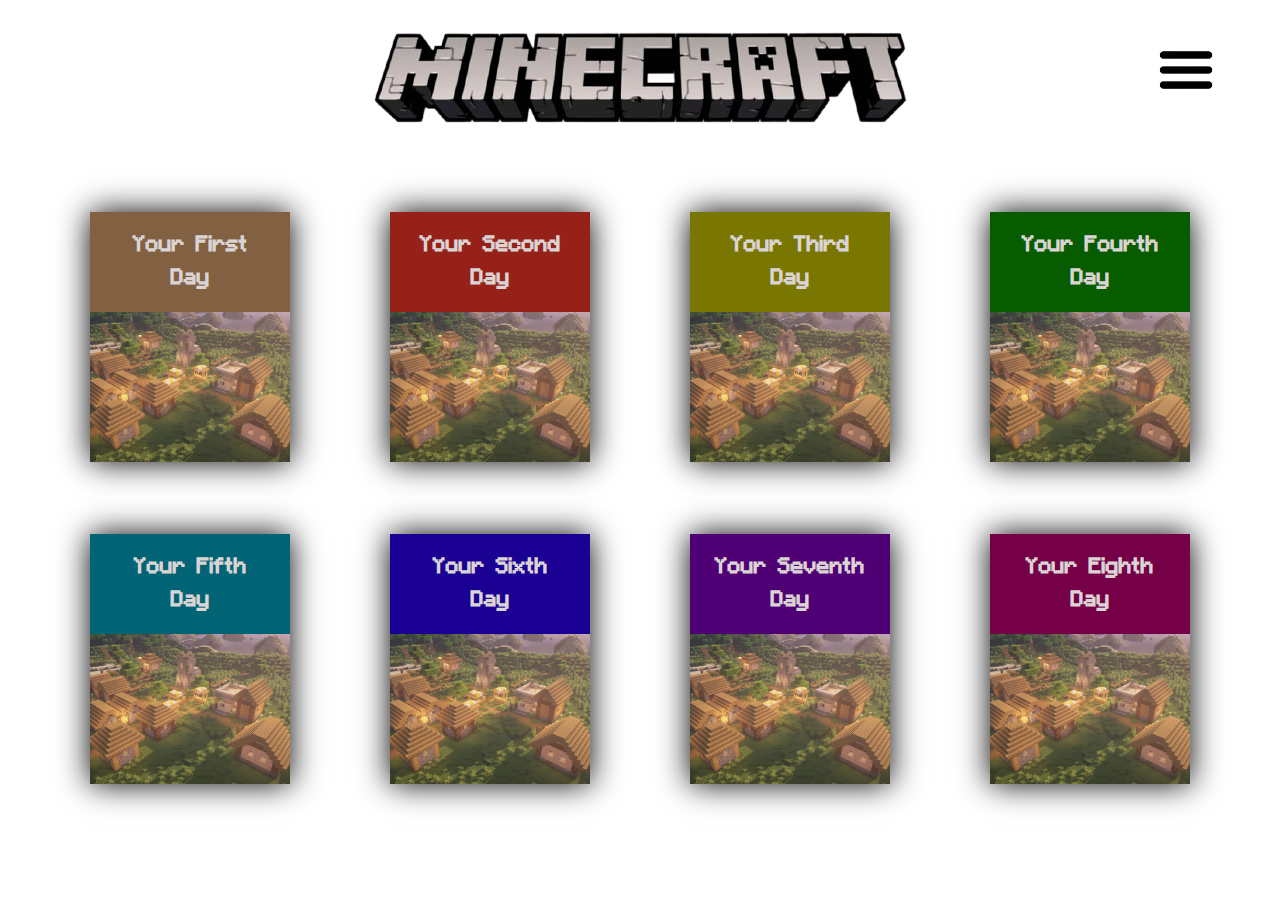
<file: index.html>
<!DOCTYPE html>
<html lang="en">

<head>
    <meta charset="UTF-8">
    <meta name="viewport" content="width=device-width, initial-scale=1.0">
    <link rel="stylesheet" href="main.css" type="text/css">
    <script src="main.js" defer></script>
    <title>Minecraft</title>
</head>

<body>

    <heading>
        <img src="minecraft-logo.png" alt"logo">
    </heading>

    <form>
        <input type="checkbox" id="hamburger">
        <label for="hamburger" id="labelHam"><img src="../ham_simple.png" alt="hamburger"></label>
    
    <ul id="navul">
        <li><a href="#" id="home">Home</a></li>
        <li id="pagesHover">
            <form id="frm">
                <input type="checkbox" id="chkpg">
            <a><label for="chkpg">Pages
                </label> </a>
                <div id="pages">
                    <a href="#">First Day</a>
                    <a href="#">Second Day</a>
                    <a href="#">Third Day</a>
                    <a href="#">Fourth Day</a>
                    <a href="#">Fifth Day</a>
                    <a href="#">Sixth Day</a>
                    <a href="#">Seventh Day</a>
                </div>
            </form>
        </li>
        <li><a href="#">Stats</a></li>
        <li><a href="#">Contacts</a></li>
    </ul>
</form>
    
    <main>

        <section id="row1">
            <div class="card" id="first">
                <h4>Your First<br>Day</h4>
                <img src="myfirstday.jpg" alt="card picture">
            </div>
            <div class="card" id="second">
                <h4>Your Second<br>Day</h4>
                <img src="myfirstday.jpg" alt="card picture">
            </div>
            <div class="card" id="third">
                <h4>Your Third<br>Day</h4>
                <img src="myfirstday.jpg" alt="card picture">
            </div>
            <div class="card" id="forth">
                <h4>Your Fourth<br>Day</h4>
                <img src="myfirstday.jpg" alt="card picture">
            </div>
        </section>

        <section id="row2">
            <div class="card" id="fifth">
                <h4>Your Fifth<br>Day</h4>
                <img src="myfirstday.jpg" alt="card picture">
            </div>
            <div class="card" id="sixth">
                <h4>Your Sixth<br>Day</h4>
                <img src="myfirstday.jpg" alt="card picture">
            </div>
            <div class="card" id="seventh">
                <h4>Your Seventh<br>Day</h4>
                <img src="myfirstday.jpg" alt="card picture">
            </div>
            <div class="card" id="eighth">
                <h4>Your Eighth<br>Day</h4>
                <img src="myfirstday.jpg" alt="card picture">
            </div>
        </section>

    </main>
</body>

</html>
</file>
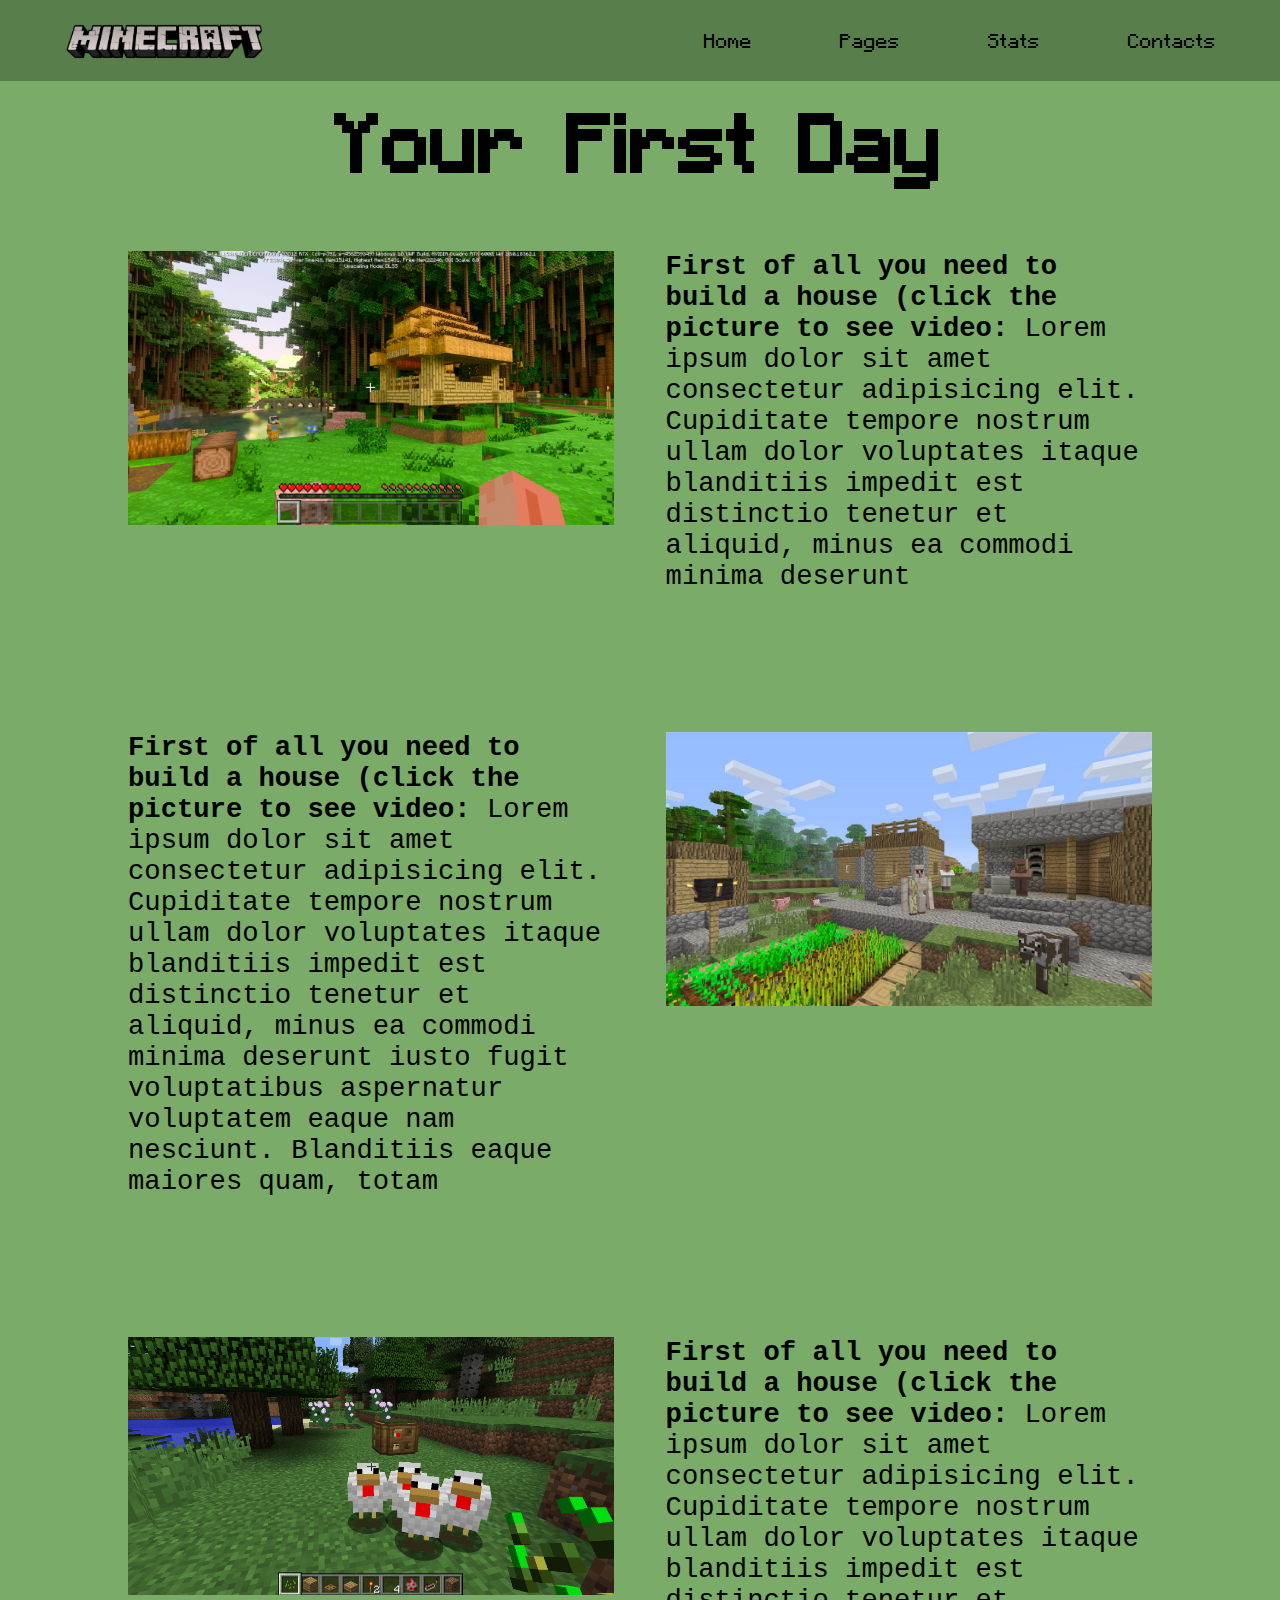
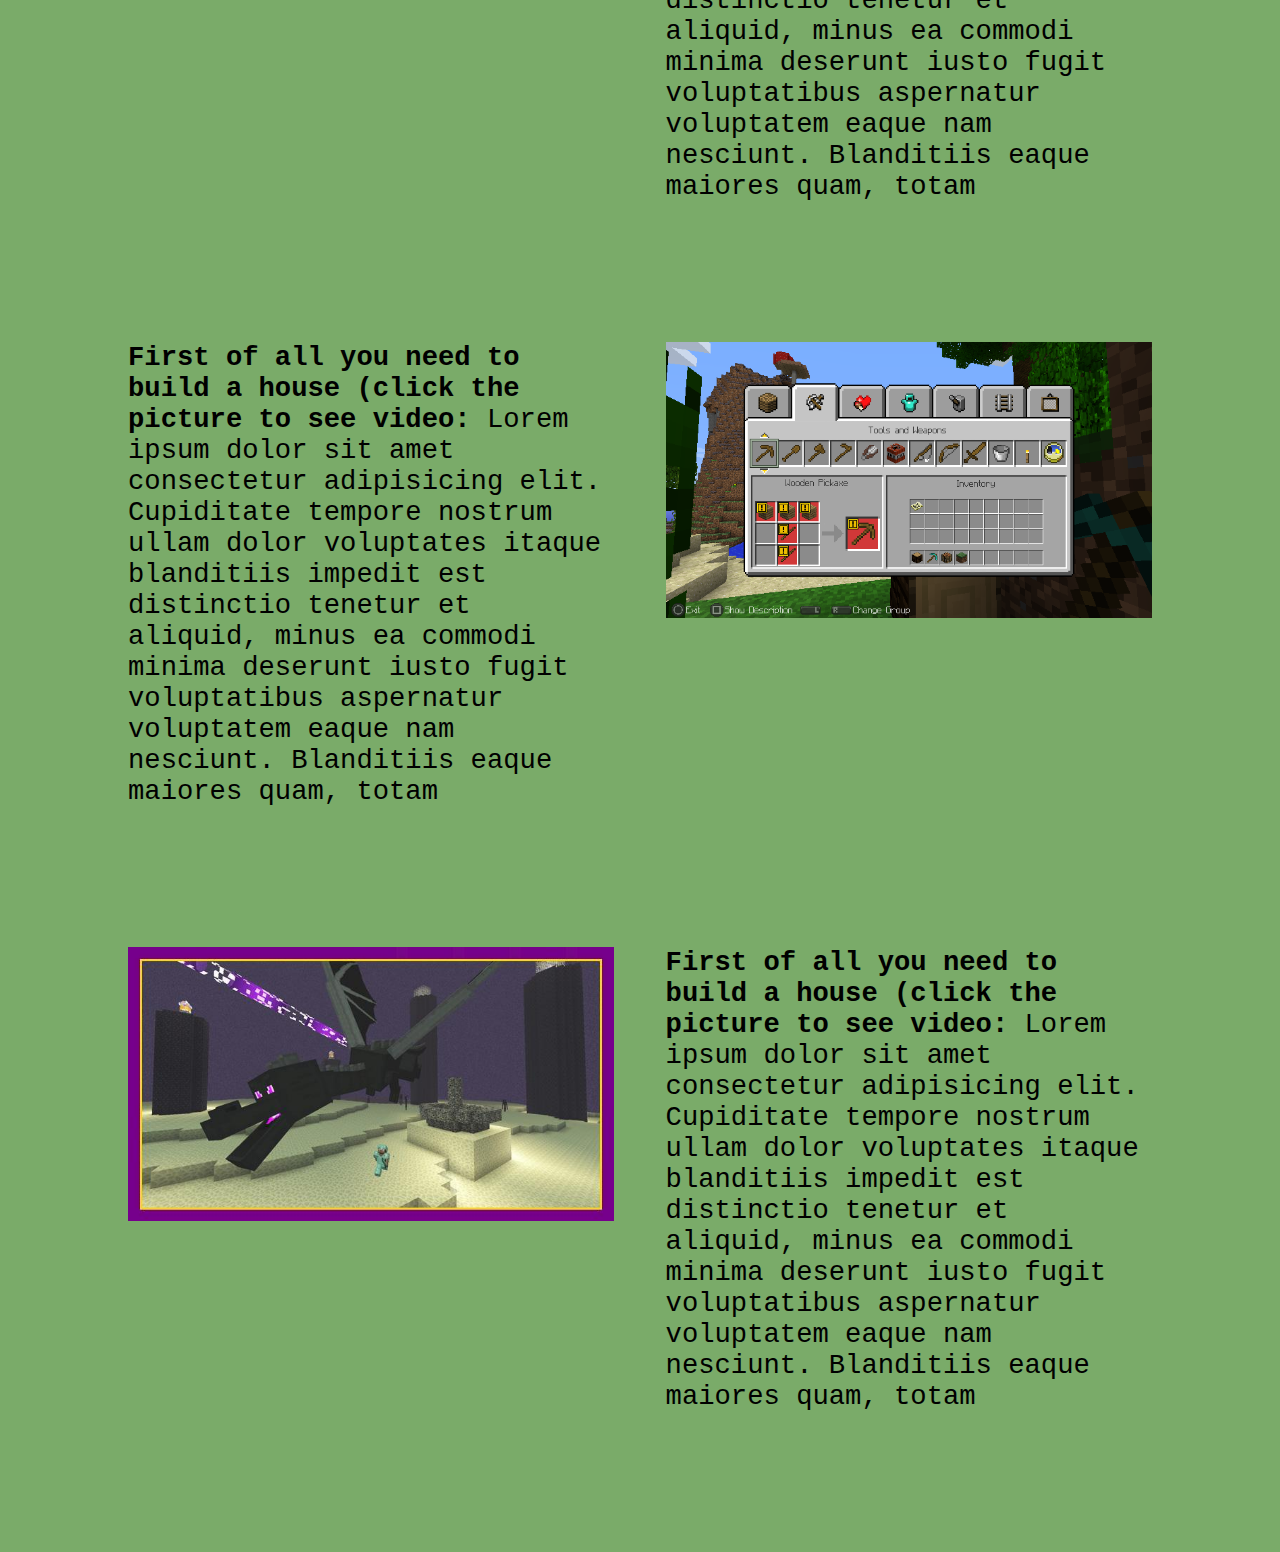
<file: pages/first.html>
<!DOCTYPE html>
<html lang="ru">

<head>
    <meta charset="UTF-8">
    <meta name="viewport" content="width=device-width initial-scale=1.0">
    <link rel="stylesheet" href="page.css" type="text/css">
    <script src="page.js" defer></script>
    <title>First Day</title>
</head>

<body>

    <nav>
        <div id="image"><img src="../minecraft-logo.png" alt="logo"></div>
        
        <form>
            <input type="checkbox" id="hamburger">
            <label for="hamburger" id="labelHam"><img src="../ham_simple.png" alt="hamburger"></label>
        
        <ul id="navul">
            <li><a href="#" id="home">Home</a></li>
            <li id="pagesHover">
                <form id="frm">
                    <input type="checkbox" id="chkpg">
                <a><label for="chkpg">Pages
                    </label> </a>
                    <div id="pages">
                        <a href="#">First Day</a>
                        <a href="#">Second Day</a>
                        <a href="#">Third Day</a>
                        <a href="#">Fourth Day</a>
                        <a href="#">Fifth Day</a>
                        <a href="#">Sixth Day</a>
                        <a href="#">Seventh Day</a>
                    </div>
                </form>
            </li>
            <li><a href="#">Stats</a></li>
            <li><a href="#">Contacts</a></li>
        </ul>
    </form>
    </nav>
    <main>
        <h2>Your First Day</h2>
        <section class="row">
            <div>
                <img src="../house.jpg" alt="house">
            </div>
            <div>
                <p><b>First of all you need to build a house (click the picture to see video:</b>
                    Lorem ipsum dolor sit amet consectetur adipisicing elit. Cupiditate tempore nostrum ullam dolor
                    voluptates itaque blanditiis impedit est distinctio tenetur et aliquid, minus ea commodi minima
                    deserunt
                    
                </p>
            </div>
        </section>
        <section class="row">
            <div>
                <p><b>First of all you need to build a house (click the picture to see video:</b>
                    Lorem ipsum dolor sit amet consectetur adipisicing elit. Cupiditate tempore nostrum ullam dolor
                    voluptates itaque blanditiis impedit est distinctio tenetur et aliquid, minus ea commodi minima
                    deserunt
                    iusto fugit voluptatibus aspernatur voluptatem eaque nam nesciunt. Blanditiis eaque maiores quam,
                    totam
                </p>
            </div>
            <div>
                <img src="../garden.jpg" alt="garden">
            </div>
        </section>
        <section class="row">
            <div>
                <img src="../chicken.png" alt="chicken" >
            </div>
            <div>
                <p><b>First of all you need to build a house (click the picture to see video:</b>
                    Lorem ipsum dolor sit amet consectetur adipisicing elit. Cupiditate tempore nostrum ullam dolor
                    voluptates itaque blanditiis impedit est distinctio tenetur et aliquid, minus ea commodi minima
                    deserunt
                    iusto fugit voluptatibus aspernatur voluptatem eaque nam nesciunt. Blanditiis eaque maiores quam,
                    totam
                </p>
            </div>
        </section>
        <section class="row">
            <div>
                <p><b>First of all you need to build a house (click the picture to see video:</b>
                    Lorem ipsum dolor sit amet consectetur adipisicing elit. Cupiditate tempore nostrum ullam dolor
                    voluptates itaque blanditiis impedit est distinctio tenetur et aliquid, minus ea commodi minima
                    deserunt
                    iusto fugit voluptatibus aspernatur voluptatem eaque nam nesciunt. Blanditiis eaque maiores quam,
                    totam
                </p>
            </div>
            <div>
                <img src="../sword.png" alt="sword" >
            </div>
        </section>
        <section class="row">
            <div>
                <img src="../dragon.jpg" alt="dragon" >
            </div>
            <div>
                <p><b>First of all you need to build a house (click the picture to see video:</b>
                    Lorem ipsum dolor sit amet consectetur adipisicing elit. Cupiditate tempore nostrum ullam dolor
                    voluptates itaque blanditiis impedit est distinctio tenetur et aliquid, minus ea commodi minima
                    deserunt
                    iusto fugit voluptatibus aspernatur voluptatem eaque nam nesciunt. Blanditiis eaque maiores quam,
                    totam
                </p>
            </div>
        </section>
    </main>
</body>

</html>
</file>
<file: main.css>
* {
    margin: 0;
    padding: 0;
    box-sizing: border-box;
}

@font-face {
    font-family: myFont;
    src:  url(Minecraft.ttf);
}

body {
    overflow: scroll;
}

#backg {
    position: fixed;
    height: 100vh;
    z-index: -1;
}

#backg img {
    object-fit: cover;
}

::-webkit-scrollbar {
    width: 0px;
    background: transparent;
}

heading {
    width: 100%;
    display: flex;
    justify-content: center;
    align-items: center;
    margin: 20px 0;
    height: 100px;
}

heading img {
    margin: auto 0;
}

#labelHam {
    display: flex;
    align-items: center;
    height: 100px;
}

#labelHam img {
    height: 60px;
}

#hamburger{
    display: none;
}

#navul li a {
    text-decoration: none;
    color: black;
    font-family: myFont;
    font-size: 2em;
}

#navul li a:hover {
    color: rgb(2, 2, 177);
    font-weight: 700;
}

#pages, #chkpg {
   display: none;
}

#navul {
    display: none; 
}

#navul li {
    width: 100%;
    border-bottom: 1px solid black;
    text-align: center;
    height: 35px;
}

#hamburger:checked ~ #navul {
    position: absolute;
    list-style-type: none;
    top: 90px;
    right: -5vw;       
    animation: hamburChecked 0.7s ease-in-out;
    display: flex;
    flex-direction: column;
    align-items: center;
    justify-content: start;
    width: 20vw;
    height: calc(100vh - 90px);
    background-color: #587e4b;
 }

 @keyframes hamburChecked {
     0% {right: -25vw;}
     100% {right: -5vw;}
 }
 
 #chkpg:checked ~ #pages {
    position: absolute;
    display: flex;
    flex-direction: column;
    width: 20vw;
    left: 0vw;
    background-color: #6d9660;
    animation: pagesAnime 0.7s ease-in-out;
    top: 69px;;
    bottom: 0px;
}

@keyframes pagesAnime {
    0% {left: 20vw}
    100% {left: 0vw}
}

#pages a {
    border-bottom: 1px solid black;
    padding-left: 1vw;
}

form {
    position: absolute;
    top: 20px;
    right: 5vw;
}

main {
    margin: 0 auto;
    width: 1100px;
    display: flex;
    flex-wrap: wrap;
    flex-direction: column;
    justify-content: space-between;
    align-items: center;
}

#row1, #row2 {
    display: flex;
    flex-wrap: wrap;
    width: 100%;
    height: 100%;
    justify-content: space-between;
}

#row2 {
    margin-top: 0px;
}

.card {
    height: 250px;
    max-width: 200px;
    margin-top: 8vh;
    display: flex;
    flex-direction: column;
    justify-content: space-between;
    box-shadow: 0 0 30px black;
    transition: transform 0.7s;
}

#first {
    background-color: #826143;
}

#second {
    background-color: #962119;
}

#third {
    background-color: #7a7602;
}

#forth {
    background-color: #085c00;
}

#fifth {
    background-color: #006475;
}

#sixth {
    background-color: #1b0094;
}

#seventh {
    background-color: #500075;
}

#eighth {
    background-color: #750048;
}

.card:hover {
    transform: scale(1.3);
}

.card h4 {
    font-family: myFont;
    font-size: 2.2em;
    text-align: center;
    color: #DAD4D4;
    margin-top: 15px;
}

.card img {
    width: 100%;
    height: 60%;
    object-fit: cover;
}

@media screen and (max-width: 1200px) {

    heading {
        position: fixed;
        margin-top: 0px;
        top: 0px;
        height: 70px;
        margin-bottom: 0;
        z-index: 10;
        background-color: #587e4b;
    }

    heading img {
        position: absolute;
        height: 40px;
        width: unset;
        left: 5vw;
    }

    form {
        top: 0px;
        z-index: 10;
    }

    #labelHam {
        position: fixed;
        top: 0px;
        right: 5vw;
        height: 70px;
    }

    #labelHam img {
        right: 5vw;
        height: 40px;
    }

    main {
        position: relative;
        top: 75px;
        width: 550px;
        margin-bottom: 20vh;
    }

    #hamburger:checked ~ #navul {
        position: fixed;
        width: 60vw;
        top: 70px;
        border-top: 1px solid black;
    }

    #chkpg:checked ~ #pages {
        width: 60vw;
    }

    @keyframes hamburChecked {
        0% {right: -60vw;}
        100% {right: -5vw;}
    }

    @keyframes pagesAnime {
        0% {left: 60vw}
        100% {left: 0vw}
    }

}

@media screen and (max-width: 650px) {

    heading img {
        height: 40px;
    }

    #labelHam {
        position: fixed;
        top: 0px;
        right: 5vw;
        height: 70px;
    }

    #labelHam img {
        height: 40px;
    }

    main {
        width: unset;
        margin: 0 10vw;
        margin-bottom: 20vh;
    }

    .card {
        height: 50vw;
        width: 35vw;
        margin-top: 6vh;
    }

    .card h4 {
        font-size: 6vw;
    }

}
</file>
<file: pages/page.css>
* {
    margin: 0;
    padding: 0;
    box-sizing: border-box;
}

@font-face {
    font-family: myFont;
    src: url(../Minecraft.ttf)
}

body {
    background-color: #7aab69;
    overflow: scroll;
}

::-webkit-scrollbar {
    width: 0px;
    background-color: transparent;
}

#hamburger, #labelHam {
    display: none;
}

nav {
    position: fixed;
    width: 100vw;
    height: 9vh;
    background-color:#587e4b;
}

nav #image {
    position: absolute;
    left: 5vw;
    height: 9vh;
    display: flex;
    align-items: center;
    animation: logoAnime 2s ease-in-out;
}

nav #image img {
    height: 50%;
}

@keyframes logoAnime {
    0% {top: 0.2vh; left: 5vw;}
    50% {height: 40vh; top: 35vh; left: 25vw; opacity: 0.5}
    100% {top: 0.2vh; left: 5vw;}
}

form {
    position: absolute;
    right: 5vw;
}

nav ul {
    list-style-type: none;
    width: 40vw;
    height: 9vh;
    display: flex;
    align-items: center;
    justify-content: space-between;
}

nav ul li a {
    text-decoration: none;
    color: black;
    font-family: myFont;
    font-size: 2em;
}

/*
 nav ul li:hover {
    transform: scale(1.0);
}

*/


nav ul li a:hover {
    color: rgb(2, 2, 177);
    font-weight: 700;
}

#pages, #chkpg {
   display: none;
}

#chkpg:checked ~ #pages {
    position: absolute;
    display: flex;
    flex-direction: column;
    width: 34vw;
    height: 91vh;
    top: 9vh;
    background-color: #587e4b;
    border-top: 1px solid black;
}

#pages a {
    border-bottom: 1px solid black;
    padding-left: 1vw;
}

main h2 {
    font-family: myFont;
    font-size: 8em;
    width: 100%;
    text-align: center;
    padding-top: 80px;
}

.row {
    width: 80vw;
    margin: 140px auto;
    display: flex;
    justify-content: space-between;
}

.row:first-of-type {
    margin-top: 50px;
}

.row div {
    width: 100%;
    max-width: 38vw;
}

.row div img {
    width: 100%;
    object-fit: cover;
}

.row div p {
    font-family: courier;
    font-size: 1.7em;
}

@media screen and (max-width: 1100px) {

    main h2 {
        padding-top: 90px;
        font-size: 15vw;
    }

    .row:nth-of-type(odd) {
        flex-direction: column;
    }
    .row:nth-of-type(even) {
        flex-direction: column-reverse;
    }

    .row div {
        max-width: 100%;
    }

    .row p {
        margin-top: 4vh;
    }
}

@media screen and (max-width: 850px) {

    @keyframes logoAnime {
        0% {top: 0.2vh; left: 5vw;}
        50% {height: 30vh; top: 25vh; left: 1vw; opacity: 0.5}
        100% {top: 0.2vh; left: 5vw;}
    }

    #labelHam {
        display: flex;
        align-items: center;
        height: 9vh;
    }

    #labelHam img {
        height: 6vh;
    }

    #navul {
        display: none; 
    }

    #navul li {
        width: 100%;
        border-bottom: 1px solid black;
        text-align: center;
        height: 35px;
    }
    
  #hamburger:checked ~ #navul {
        position: absolute;
        top: 9vh;
        right: -5vw;       
        animation: hamburChecked 0.6s ease-in-out;
        display: flex;
        flex-direction: column;
        align-items: center;
        justify-content: start;
        width: 95vw;
        height: 50vh;
        background-color: #587e4b;
        border-top: 1px solid black;
     }

     @keyframes hamburChecked {
         0% {right: -100vw;}
         100% {right: -5vw;}
     }
     
     #chkpg:checked ~ #pages {
        
        display: flex;
        flex-direction: column;
        width: 95vw;
        left: 0vw;
        background-color: #6d9660;
        animation: pagesAnime 0.5s ease-in-out;
        top: 69px;;
        bottom: 0px;
    }

    @keyframes pagesAnime {
        0% {left: 100vw}
        100% {left: 0vw}
    }

    #pages a {
        border-bottom: 1px solid black;
    }
 
}
</file>
